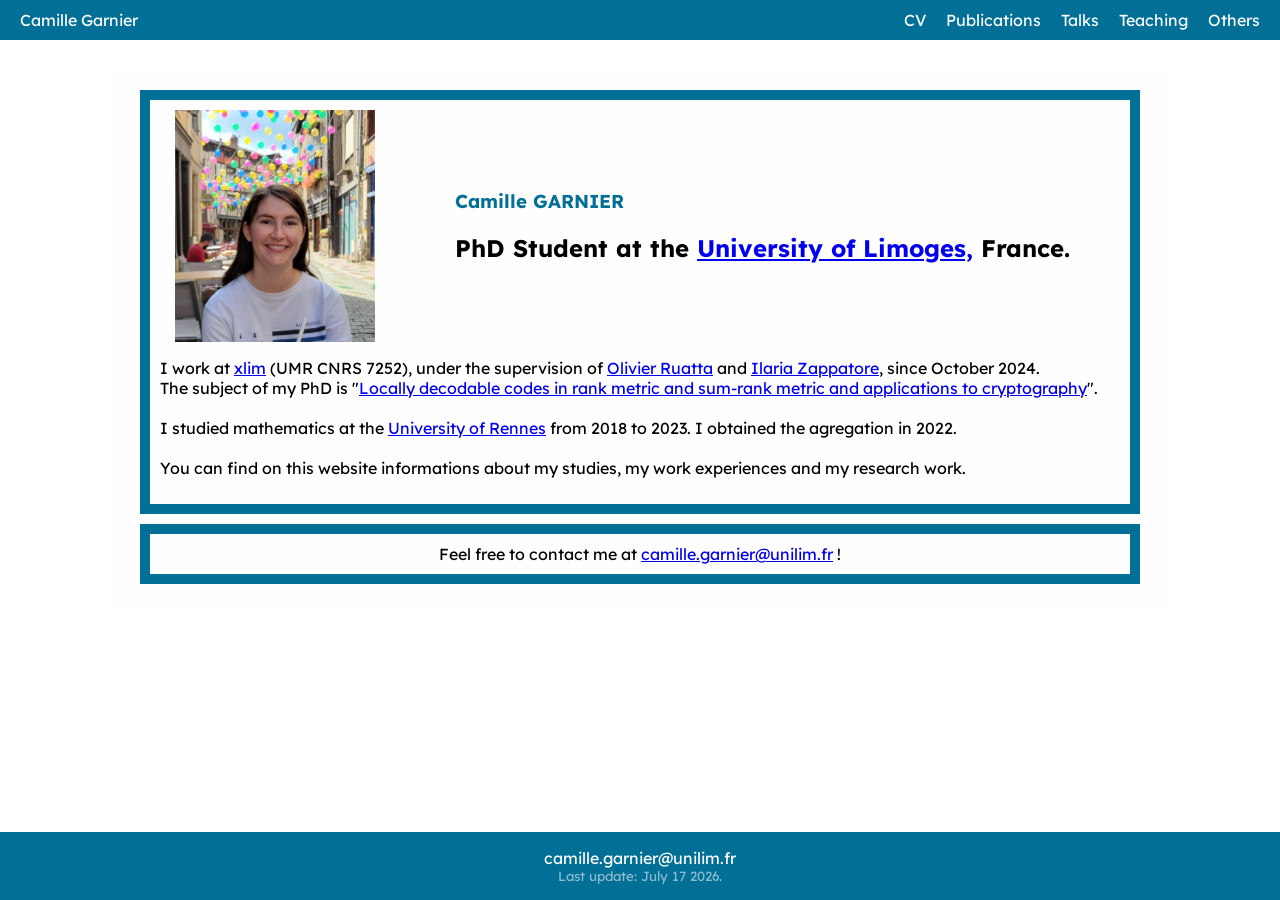
<file: index.html>
<html lang="en">

<head>
    <meta charset="UTF-8">
    <meta name="viewport" content="width=device-width, initial-scale=1">
    <!-- options d'affichage: device-width pour largeur de la page = largeur de l’écran, initial-scale=1 → pas de zoom automatique -->
    <title>Camille Garnier</title> <!-- Nom qui apparaitra sur l'onglet du site-->
    <link rel="stylesheet" href="style.css">
    <!--relier fichier de style css au htlm -->
</head>

<body>
    <!-- Barre de navigation : -->
    <nav>
        <a href="index.html" class="Nom">Camille Garnier</a>
        <div class="onglets">
            <a href="CV.html">CV</a>
            <a href="Publications.html">Publications</a>
            <a href="talks.html">Talks</a>
            <a href="teaching.html">Teaching</a>
            <a href="others.html">Others</a>
        </div>
    </nav>

    <!-- Page: -->
    <section class="page_intro">
        <section class="caseintro">



            <div class="colonnes">
                <div class="col1">
                    <img src="photo.jpeg" class="petite">
                </div>
                <div class="aboutme">
                    <h1 id="titre1">Camille GARNIER</h1>
                    <h2 id="titre2">PhD Student at the <a class="links" href="https://www.unilim.fr/">University of
                            Limoges,</a>
                        France.</h2>
                </div>
            </div>
            <p>
                I work at <a class="links" href="https://www.xlim.fr/">xlim</a> (UMR CNRS 7252), under the supervision
                of <a class="links" href="https://www.unilim.fr/pages_perso/olivier.ruatta/">Olivier Ruatta</a> and <a
                    class="links" href="https://www.unilim.fr/pages_perso/ilaria.zappatore/">Ilaria Zappatore</a>, since
                October
                2024.
                <br>
                The subject of my PhD is "<a class="links" href="https://theses.fr/s398072">Locally decodable codes in
                    rank metric and sum-rank metric and applications to cryptography</a>".

                <br>
                <br>
                I studied mathematics at the <a href="https://www.univ-rennes.fr/"> University of Rennes</a> from 2018
                to
                2023. I obtained the agregation in 2022.
                <br>
                <br>
                You can find on this website informations about my studies, my work experiences and my research work.
            </p>
        </section>
        <section class="casecontact">
            Feel free to contact me at <a class="mail"
                href="mailto:camille.garnier@unilim.fr">camille.garnier@unilim.fr</a>
            !
        </section>
    </section>
    <!-- Pied de page -->
    <footer>
        <p>
            <CENTER> <a class="mail" href="mailto:camille.garnier@unilim.fr">camille.garnier@unilim.fr</a>
                <br>
                <small>Last update: July 17 2026.</small>
        </p>
    </footer>
</body>

</html>
</file>
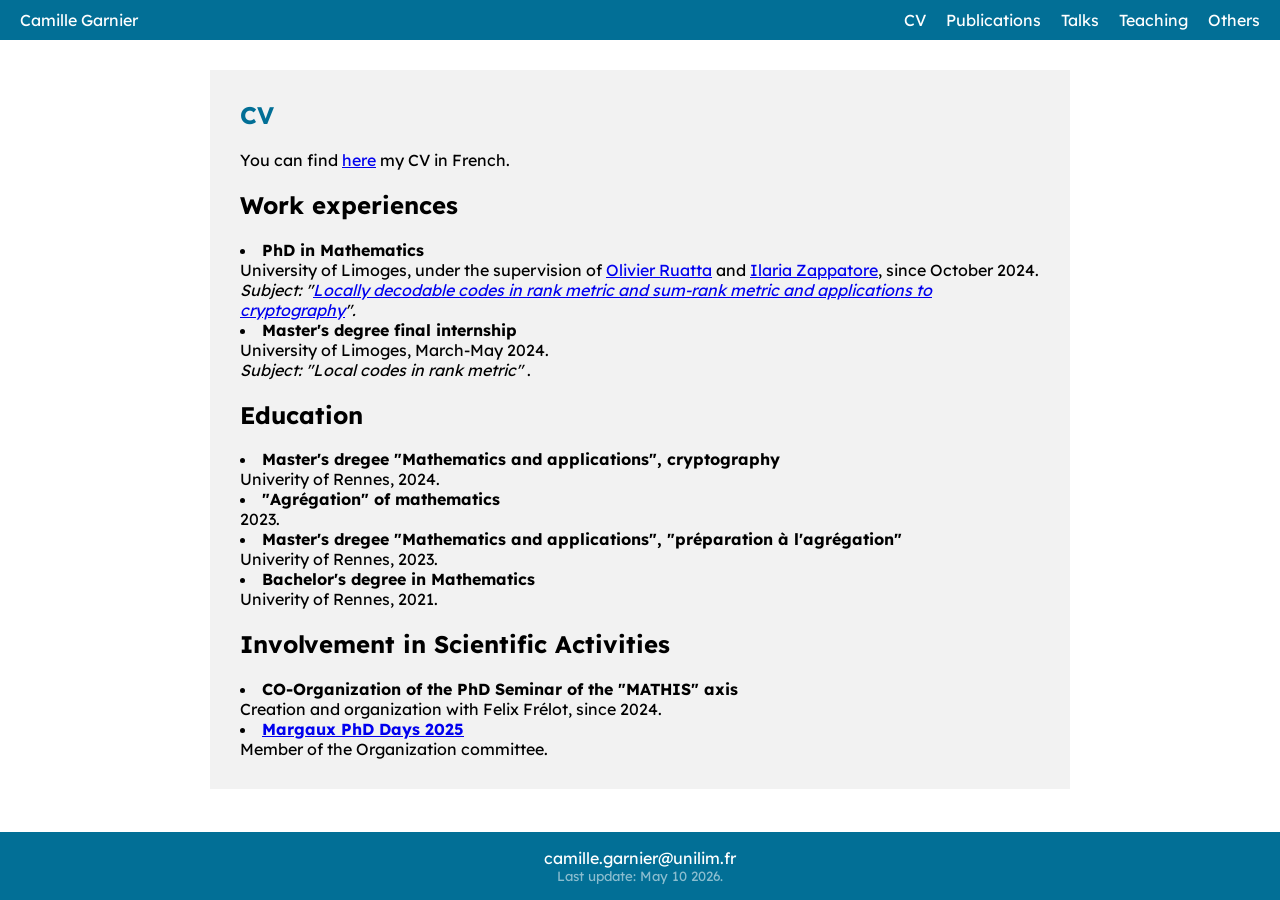
<file: CV.html>
<html lang="en">

<head>
    <meta charset="UTF-8">
    <meta name="viewport" content="width=device-width, initial-scale=1">
    <!-- options d'affichage: device-width pour largeur de la page = largeur de l’écran, initial-scale=1 → pas de zoom automatique -->
    <title>Camille Garnier</title> <!-- Nom qui apparaitra sur l'onglet du site-->
    <link rel="stylesheet" href="style.css">
    <!--relier fichier de style css au htlm -->
</head>

<body>
    <!-- Barre de navigation : -->
    <nav>
        <a href="index.html" class="Nom">Camille Garnier</a>
        <div class="onglets">
            <a href="CV.html">CV</a>
            <a href="Publications.html">Publications</a>
            <a href="talks.html">Talks</a>
            <a href="teaching.html">Teaching</a>
            <a href="others.html">Others</a>
        </div>
    </nav>

    <!-- Page: -->
    <section class="page">
        <h1>
            <h1 class="titre1">CV</h1>
            You can find <a href="cv.pdf">here</a> my CV in French.
            <h2 class="titre2"> Work experiences</h2>
            <li><strong>PhD in Mathematics </strong> <br>
                University of Limoges, under the supervision of <a class="links"
                    href="https://www.unilim.fr/pages_perso/olivier.ruatta/">Olivier Ruatta</a> and <a class="links"
                    href="https://www.unilim.fr/pages_perso/ilaria.zappatore/">Ilaria Zappatore</a>, since
                October
                2024. <br>
                <em>Subject: "<a class="links" href="https://theses.fr/s398072">Locally decodable codes in
                        rank metric and sum-rank metric and applications to cryptography</a>". </em>
            </li>
            <li><strong>Master's degree final internship </strong> <br>
                University of Limoges, March-May 2024.
                <br>
                <em>Subject: "Local codes in rank metric" </em>.
            </li>


            <h2 class="titre2"> Education</h2>
            <li><strong>Master's dregee "Mathematics and applications", cryptography</strong>
                <br>Univerity of Rennes, 2024.
            </li>
            <li><strong>"Agrégation" of mathematics
                </strong>
                <br>2023.
            </li>
            <li><strong>Master's dregee "Mathematics and applications", "préparation à l'agrégation"
                </strong>
                <br>Univerity of Rennes, 2023.
            </li>
            <li><strong>Bachelor's degree in Mathematics
                </strong>
                <br>Univerity of Rennes, 2021.
            </li>
            <h2 class="titre2"> Involvement in Scientific Activities</h2>
            <li> <strong>CO-Organization of the PhD Seminar of the "MATHIS" axis</strong>
                <br>Creation and organization with
                Felix Frélot, since 2024.
            </li>
            <li> <strong> <a
                        href="https://federation-margaux.math.cnrs.fr/actions/journees-doctorales-de-la-federation-margaux-2025/">Margaux
                        PhD Days 2025 </strong></a>
                <br> Member of the Organization committee.
            </li>

        </h1>
    </section>

    <!-- Pied de page -->
    <footer>
        <p>
            <CENTER> <a class="mail" href="mailto:camille.garnier@unilim.fr">camille.garnier@unilim.fr</a>
                <br>
                <small>Last update: May 10 2026.</small>
        </p>
    </footer>

</body>

</html>
</file>
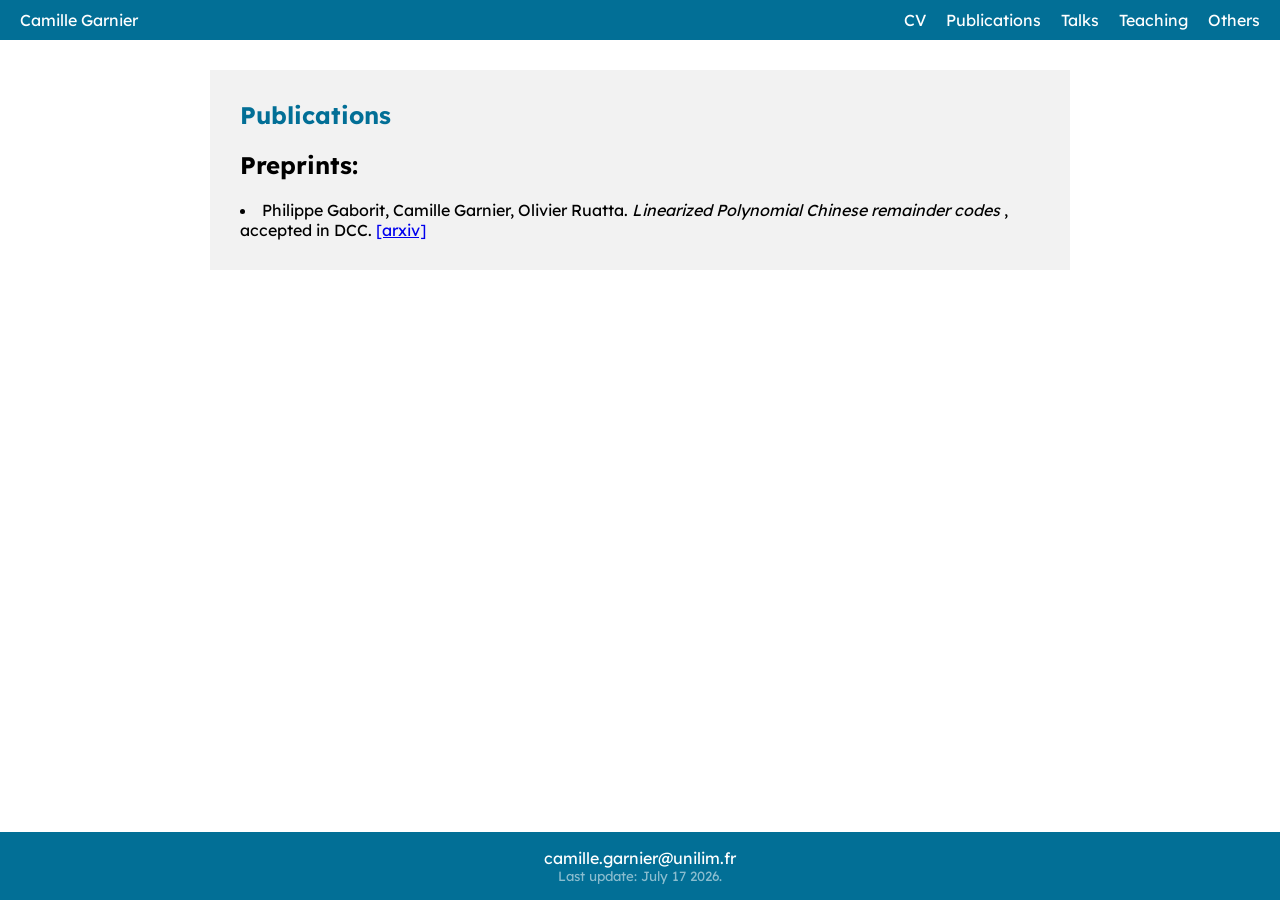
<file: Publications.html>
<html lang="en">

<head>
    <meta charset="UTF-8">
    <meta name="viewport" content="width=device-width, initial-scale=1">
    <!-- options d'affichage: device-width pour largeur de la page = largeur de l’écran, initial-scale=1 → pas de zoom automatique -->
    <title>Camille Garnier</title> <!-- Nom qui apparaitra sur l'onglet du site-->
    <link rel="stylesheet" href="style.css">
    <!--relier fichier de style css au htlm -->
</head>

<body>
    <!-- Barre de navigation : -->
    <nav>
        <a href="index.html" class="Nom">Camille Garnier</a>
        <div class="onglets">
            <a href="CV.html">CV</a>
            <a href="Publications.html">Publications</a>
            <a href="talks.html">Talks</a>
            <a href="teaching.html">Teaching</a>
            <a href="others.html">Others</a>
        </div>
    </nav>

    <!-- Page: -->
    <section class="page">

        <h1 class="titre1"> Publications</h1>
        <h2 class="titre2"> Preprints:</h2>
        <li> Philippe Gaborit, Camille Garnier, Olivier Ruatta. <i>
                Linearized Polynomial Chinese remainder codes
            </i>, accepted in DCC. <a class="links" href="https://arxiv.org/abs/2505.15720">[arxiv]</a> </li>
    </section>
    <!-- Pied de page -->
    <footer>
        <p>
            <CENTER> <a class="mail" href="mailto:camille.garnier@unilim.fr">camille.garnier@unilim.fr</a>
                <br>
                <small>Last update: July 17 2026.</small>
        </p>
    </footer>
</body>

</html>
</file>
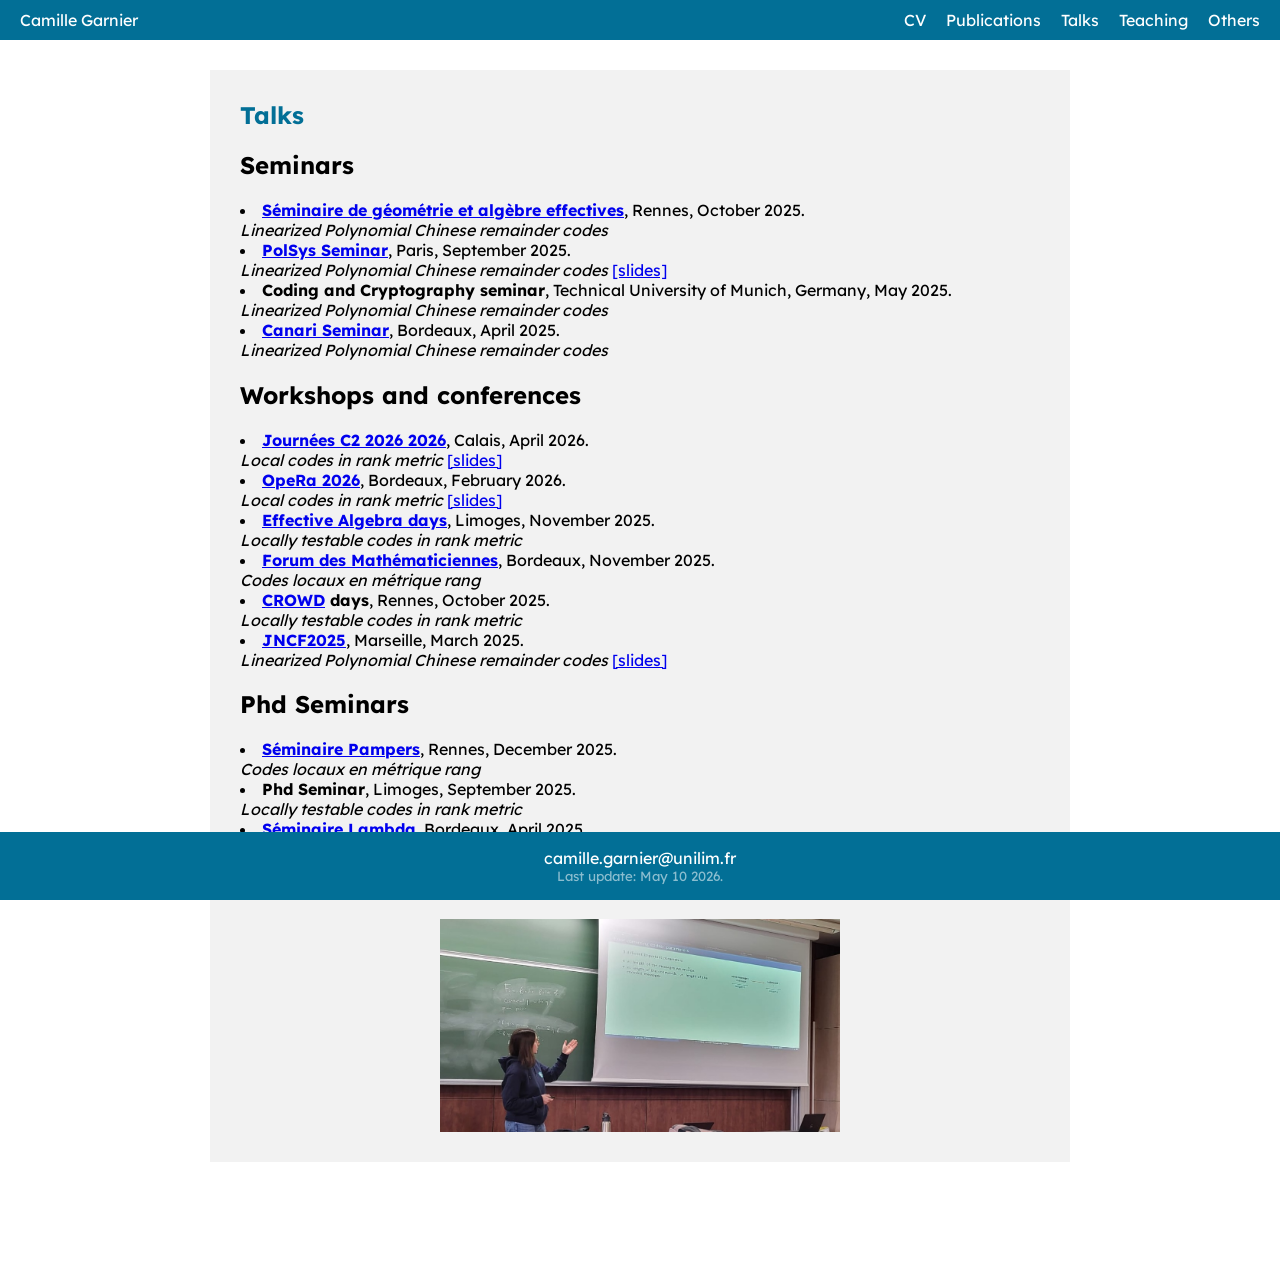
<file: talks.html>
<html lang="en">

<head>
    <meta charset="UTF-8">
    <meta name="viewport" content="width=device-width, initial-scale=1">
    <!-- options d'affichage: device-width pour largeur de la page = largeur de l’écran, initial-scale=1 → pas de zoom automatique -->
    <title>Camille Garnier</title> <!-- Nom qui apparaitra sur l'onglet du site-->
    <link rel="stylesheet" href="style.css">
    <!--relier fichier de style css au htlm -->
</head>

<body>
    <!-- Barre de navigation : -->
    <nav>
        <a href="index.html" class="Nom">Camille Garnier</a>
        <div class="onglets">
            <a href="CV.html">CV</a>
            <a href="Publications.html">Publications</a>
            <a href="talks.html">Talks</a>
            <a href="teaching.html">Teaching</a>
            <a href="others.html">Others</a>
        </div>
    </nav>

    <!-- Page: -->
    <section class="page">
        <h1 class="titre1">Talks</h1>
        <h2 class="titre2"> Seminars</h2>
        <li><strong><a class="links"
                    href="https://irmar.univ-rennes.fr/seminaire-de-geometrie-et-algebre-effectives-0">Séminaire de
                    géométrie et algèbre effectives</a></strong>, Rennes, October 2025. <br>
            <em>Linearized Polynomial Chinese remainder codes</em>
        </li>
        <li><strong><a class="links" href="https://polsys.team.lip6.fr/Seminar/seminar.html">PolSys
                    Seminar</a></strong>, Paris, September 2025.

            <br>
            <em>Linearized Polynomial Chinese remainder codes</em>
            <a class="links" href="https://polsys.team.lip6.fr/Seminar/slides/2526/Garnier.pdf">
                [slides]</a>

        </li>
        <li><strong>Coding and Cryptography seminar</strong>, Technical University of Munich, Germany, May 2025.
            <br>
            <em>Linearized Polynomial Chinese remainder codes</em>
        </li>
        <li><strong><a class="links" href=" https://canari.math.u-bordeaux.fr/seminar/current.html">Canari
                    Seminar</a></strong>, Bordeaux, April 2025. <br>
            <em>Linearized Polynomial Chinese remainder codes</em>
        </li>






        <h2 class="titre2"> Workshops and conferences</h2>
        <li> <strong><a href="https://jc2-2026.sciencesconf.org/">Journées C2 2026
                    2026</a></strong>, Calais,
            April
            2026.
            <br>
            <em> Local codes in rank metric</em> <a class="links" href="https://jc2-2026.sciencesconf.org/file/1366942">
                [slides]</a>
        <li> <strong><a href="https://www.math.univ-paris13.fr/~borello/OpeRa2026/main.html">OpeRa
                    2026</a></strong>, Bordeaux,
            February
            2026.
            <br>
            <em> Local codes in rank metric</em> <a class="links"
                href="https://www.math.univ-paris13.fr/~borello/OpeRa2026/slides/Garnier_opera.pdf">
                [slides]</a>
        <li><strong><a class="links" href="https://indico.math.cnrs.fr/event/14419/overview">
                    Effective Algebra days</strong></a>, Limoges, November 2025.
            <br>
            <em> Locally testable codes in rank metric</em>
        </li>
        <li> <strong><a class="links" href="https://forum-jmm2025.sciencesconf.org/">
                    Forum des Mathématiciennes</a></strong>, Bordeaux, November 2025.
            <br>
            <em> Codes locaux en métrique rang</em>
        </li>
        <li><strong><a href="https://anr.fr/Projet-ANR-22-CE92-0075">CROWD</a> days</strong>, Rennes, October 2025.
            <br>
            <em> Locally testable codes in rank metric</em>
        </li>
        <li> <strong><a class="links" href=" https://sourcesup.renater.fr/www/orga-jncf/index-2025.html">
                    JNCF2025</strong></a></strong>, Marseille, March 2025.
            <br>
            <em>Linearized Polynomial Chinese remainder codes</em> <a class="links"
                href="https://www.cirm-math.fr/RepOrga/3340/Slides/Camille-Garnier.pdf">[slides]</a>
        </li>



        <h2 class="titre2"> Phd Seminars</h2>

        <li><strong><a class="links" href="https://irmar.univ-rennes.fr/seminaire-pampers">Séminaire
                    Pampers</a></strong>, Rennes, December 2025.
            <br>
            <em> Codes locaux en métrique rang</em>
        </li>
        <li><strong>Phd Seminar</strong>, Limoges, September 2025.
            <br>
            <em> Locally testable codes in rank metric</em>
        </li>
        <li><strong><a class="links" href="        https://lambda.math.u-bordeaux.fr/docs/seminars/">Séminaire
                    Lambda</a></strong>, Bordeaux, April 2025.
            <br>
            <em> Codes Restes Chinois et Polynômes linéarisés</em>
        </li>
        <li><strong>Phd Seminar</strong>, Limoges, April 2025.
            <br>
            <em>Linearized Polynomial Chinese remainder codes</em> <a class="links"
                href="https://www.cirm-math.fr/RepOrga/3340/Slides/Camille-Garnier.pdf">
                [slides]</a>
        </li>
        <br>
        <CENTER>
            <img src="talk.jpeg" class="moyenne">
    </section>
    <!-- Pied de page -->
    <footer>
        <p>
            <CENTER> <a class="mail" href="mailto:camille.garnier@unilim.fr">camille.garnier@unilim.fr</a>
                <br>
                <small>Last update: May 10 2026.</small>
        </p>
    </footer>
</body>

</html>
</file>
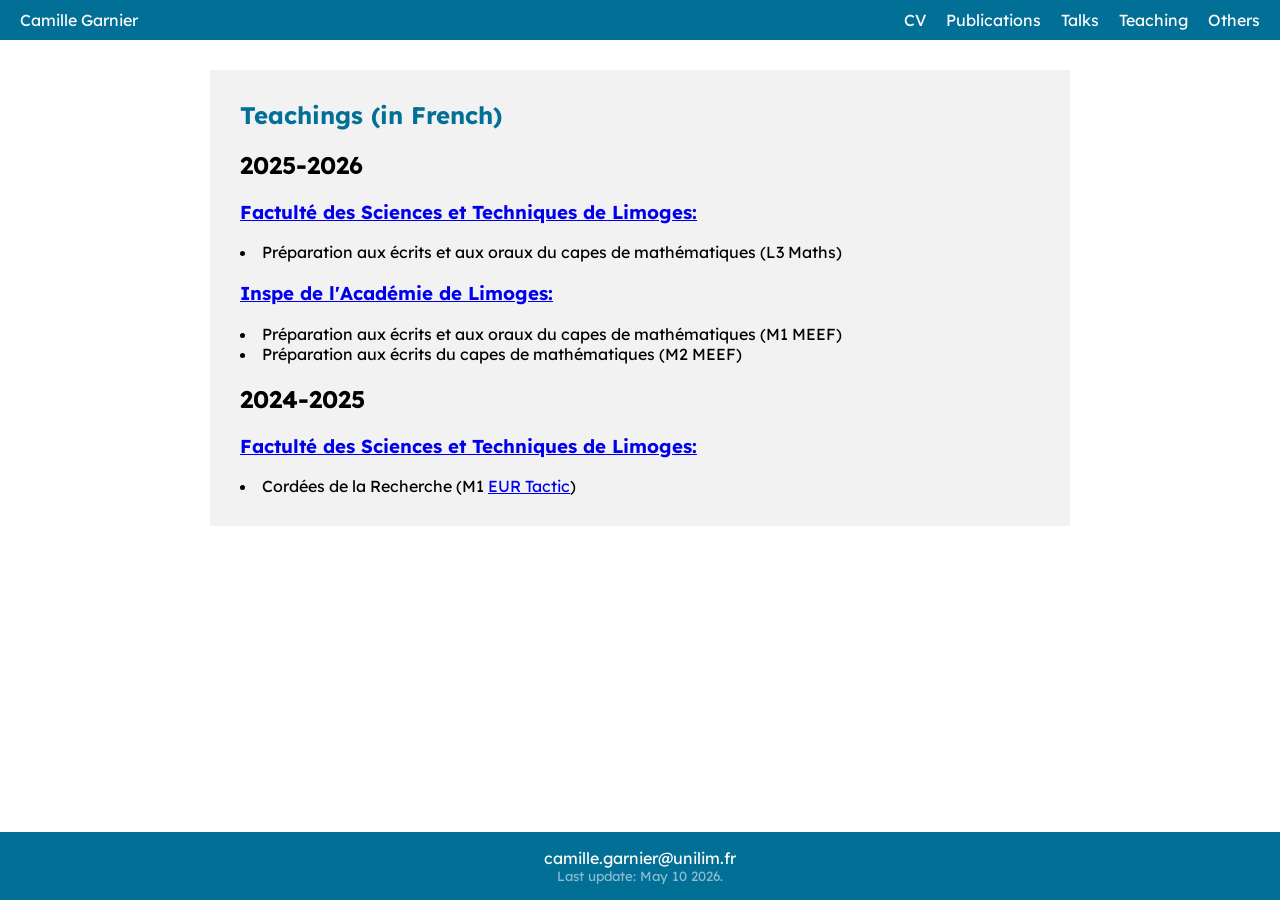
<file: teaching.html>
<html lang="en">

<head>
    <meta charset="UTF-8">
    <meta name="viewport" content="width=device-width, initial-scale=1">
    <!-- options d'affichage: device-width pour largeur de la page = largeur de l’écran, initial-scale=1 → pas de zoom automatique -->
    <title>Camille Garnier</title> <!-- Nom qui apparaitra sur l'onglet du site-->
    <link rel="stylesheet" href="style.css">
    <!--relier fichier de style css au htlm -->
</head>

<body>
    <!-- Barre de navigation : -->
    <nav>
        <a href="index.html" class="Nom">Camille Garnier</a>
        <div class="onglets">
            <a href="CV.html">CV</a>
            <a href="Publications.html">Publications</a>
            <a href="talks.html">Talks</a>
            <a href="teaching.html">Teaching</a>
            <a href="others.html">Others</a>
        </div>
    </nav>

    <!-- Page: -->
    <section class="page">
        <h1 class="titre1"> Teachings (in French)</h1>
        <h2 class="titre2"> 2025-2026</h2>
        <h3 class="titre3"> <a class="links" href="https://www.sciences.unilim.fr/">Factulté des Sciences et
                Techniques de Limoges:</a></h3>
        <li> Préparation aux écrits et aux oraux du capes de mathématiques (L3 Maths)</li>
        <h3 class="titre3"> <a class="links" href="https://www.inspe.unilim.fr//">Inspe de l'Académie de Limoges:</a>
        </h3>
        <li> Préparation aux écrits et aux oraux du capes de mathématiques (M1 MEEF)</li>
        <li> Préparation aux écrits du capes de mathématiques (M2 MEEF)</li>
        <h2 class="titre2"> 2024-2025</h2>
        <h3 class="titre3"> <a class="links" href="https://www.sciences.unilim.fr/">Factulté des Sciences et
                Techniques de Limoges:</a></h3>
        <li> Cordées de la Recherche (M1 <a class="links"
                href=" https://www.unilim.fr/gradschool-ceramics-ict/formation/">EUR Tactic</a>)</li>
    </section>
    <footer>
        <p>
            <CENTER> <a class="mail" href="mailto:camille.garnier@unilim.fr">camille.garnier@unilim.fr</a>
                <br>
                <small>Last update: May 10 2026.</small>
        </p>
    </footer>
</body>

</html>
</file>
<file: style.css>
@import url('https://fonts.googleapis.com/css2?family=Lexend+Deca:wght@100..900&display=swap');



/* Ca c'est pour toute la page visible: */
body {
    background-color: #ffffff;
    padding: 0px;
    /*espace intérieur entre le bord du body et le contenu*/
    margin: 0px;
    /* Marge pour éviter que le texte touche le bord de l'écran*/
    color: #000000;
    font-family: "Lexend Deca", sans-serif;
}

body .caseintro,
.casecontact {
    /* text-align: center;*/

    border: 10px solid #026f96;
    max-width: 1000px;
    /* largeur du bloc */
    margin: 10px auto 10px auto;
    /* en haut/ à droite / en bas / à gauche */
    padding: 10px 10px 10px 10px;
}

body .casecontact {
    text-align: center;
    /*  margin: 10px auto 100px auto;*/
    /* en haut/ à droite / en bas / à gauche */
    margin: auto;
}


body .page {
    max-width: 800px;
    /* largeur du bloc */
    margin: 30px auto 100px auto;
    /* en haut| à droite | en bas | à gauche */
    padding: 10px 30px 30px 30px;
    background-color: #f2f2f2;
}

body .page_intro {
    max-width: 1000px;
    /* largeur du bloc */
    margin: 30px auto 100px auto;
    /* en haut| à droite | en bas | à gauche */
    padding: 10px 30px 30px 30px;
    background-color: #fffefe;
}

/* Des marges autour de la page visible */

/* Barre de navigation */
nav {
    display: flex;
    /* on met tous les boutons sur une ligne */
    flex-wrap: wrap;
    /* passage à la ligne s'il y a pas assez de place sur une ligne */
    justify-content: center;
    /* pour centrer les boutons horizontalement */
    justify-content: space-between;
    /* une partie à gauche une partie à droite */
    position: sticky;
    top: 0;
    background-color: #026f96;
    color: #ffffff;
    margin: 0px 0px;
    /*pour avoir la barre collée au bord */
    width: 100%;
    padding: 10px 20px;
    box-sizing: border-box;
    /*largeur de la barre  */
    /*
    border-top: 5px solid #000000;
    border-bottom: 5px solid #000000;
    /*pour avoir des barres autour de la barre de navigation */

}


nav .Nom,
nav .onglets {
    cursor: pointer;
    display: flex;
    gap: 20px;
    /* espace entre chaque noms de lien */
}

nav a:hover {
    color: #7900fa;
    /* couleur du texte quand la souris passe sur le lien*/
}

nav a {
    text-decoration: none;
    /*sans ça c'est sousligné*/
    color: #ffffff;
    /*sans ça c'est bleu*/
}

nav .buttons button {
    padding: 20px 20px;
    color: #fff;
    border: none;
    font-size: 20px;
    cursor: pointer;
    /* souris passe en main si sur le bouton*/
    outline: none;
}

/* Fin de la barre de navigation */





header {
    text-align: center;
    /* centre horizontalement le texte */
}

img {
    object-fit: cover;
    vertical-align: middle;
}

.petite {
    width: 100%;
    max-width: 200px;
}

.moyenne {
    width: 100%;
    max-width: 400px;
}

.intermediaire {
    width: 100%;
    max-width: 300px;
}


.colonnes {
    padding: 0 15px;
    display: flex;
    /* parce que c'est un site pour flex (non) */
    flex-wrap: wrap;
    align-items: center;
    justify-content: space-around;
    gap: 5rem;
}

.aboutme {
    flex: 1;
    /* toujours pas parce que c'est un site pour flex */
}

/* Fin du header */

/* Pied de page */
footer {
    background-color: #026f96;
    color: #ffffff8a;
    position: fixed;
    bottom: 0px;
    width: 100%;
    left: 0px;
}

footer .mail {
    text-decoration: none;
    /*sans ça c'est sousligné*/
    color: #ffffff;
    /*sans ça c'est bleu*/
}

footer .mail:hover {
    color: #7900fa;
    /* couleur du texte quand la souris passe sur le lien*/
}

h1 {
    color: #026f96;
}

/* Fin du pied de page */

/* version pour les petits ecrans, per ex des telephones: */
@media screen and (max-width: 700px) {


    body {
        background-color: #f2f2f2;
        font-size: 0.8rem;
        padding-bottom: 70px;
        /* pour compenser le footer */
    }



    .img-fluid {
        width: 40%;
        height: auto;
        display: block;
        margin: 10px auto;
    }

    nav {
        flex-wrap: wrap;
        /* passage à la ligne s'il y a pas assez de place sur une ligne */
        justify-content: center;
        /* pour centrer les boutons horizontalement */
        justify-content: safe;
        /* pour centrer les boutons horizontalement */
        position: sticky;
        top: 0;
        background-color: #026f96;
        color: #ffffff;
        margin: 0px 0px;
        /*pour avoir la barre collée au bord */
        width: 100%;
        padding: 10px 20px;
        box-sizing: border-box;
        /*largeur de la barre  */
        /*
        border-top: 5px solid #000000;
        border-bottom: 5px solid #000000;
        /*pour avoir des barres autour de la barre de navigation */

    }

    nav .Nom,
    nav .onglets {
        gap: 10px;
        /* espace entre chaque noms de lien */
    }

    .petite {
        width: 100%;
        max-width: 90px;
    }



    .moyenne {
        width: 100%;
        max-width: 400px;
    }

    .intermediaire {
        width: 100%;
        max-width: 300px;
    }



    .colonnes {

        padding: 0 15px;
        display: flex;
        /* parce que c'est un site pour flex (non) */
        flex-wrap: wrap;
        align-items: center;
        justify-content: space-around;
        gap: 1rem;
    }

    body .caseintro,
    .casecontact {
        /* text-align: center;*/
        font-size: 0.9rem;
        border: 10px solid #026f96;
        max-width: 1000px;
        /* largeur du bloc */
        margin: 5px auto 5px auto;
        /* en haut/ à droite / en bas / à gauche */
        padding: 10px 10px 10px 10px;
    }

    .caseintro h1,
    .caseintro h2 {
        font-size: 0.9rem;
    }

    body .page {
        margin: 0px 0px 0px 0px;
        /* en haut| à droite | en bas | à gauche */
        padding: 10px 20px 10px 20px;
        background-color: #f2f2f2;


    }
}
</file>
